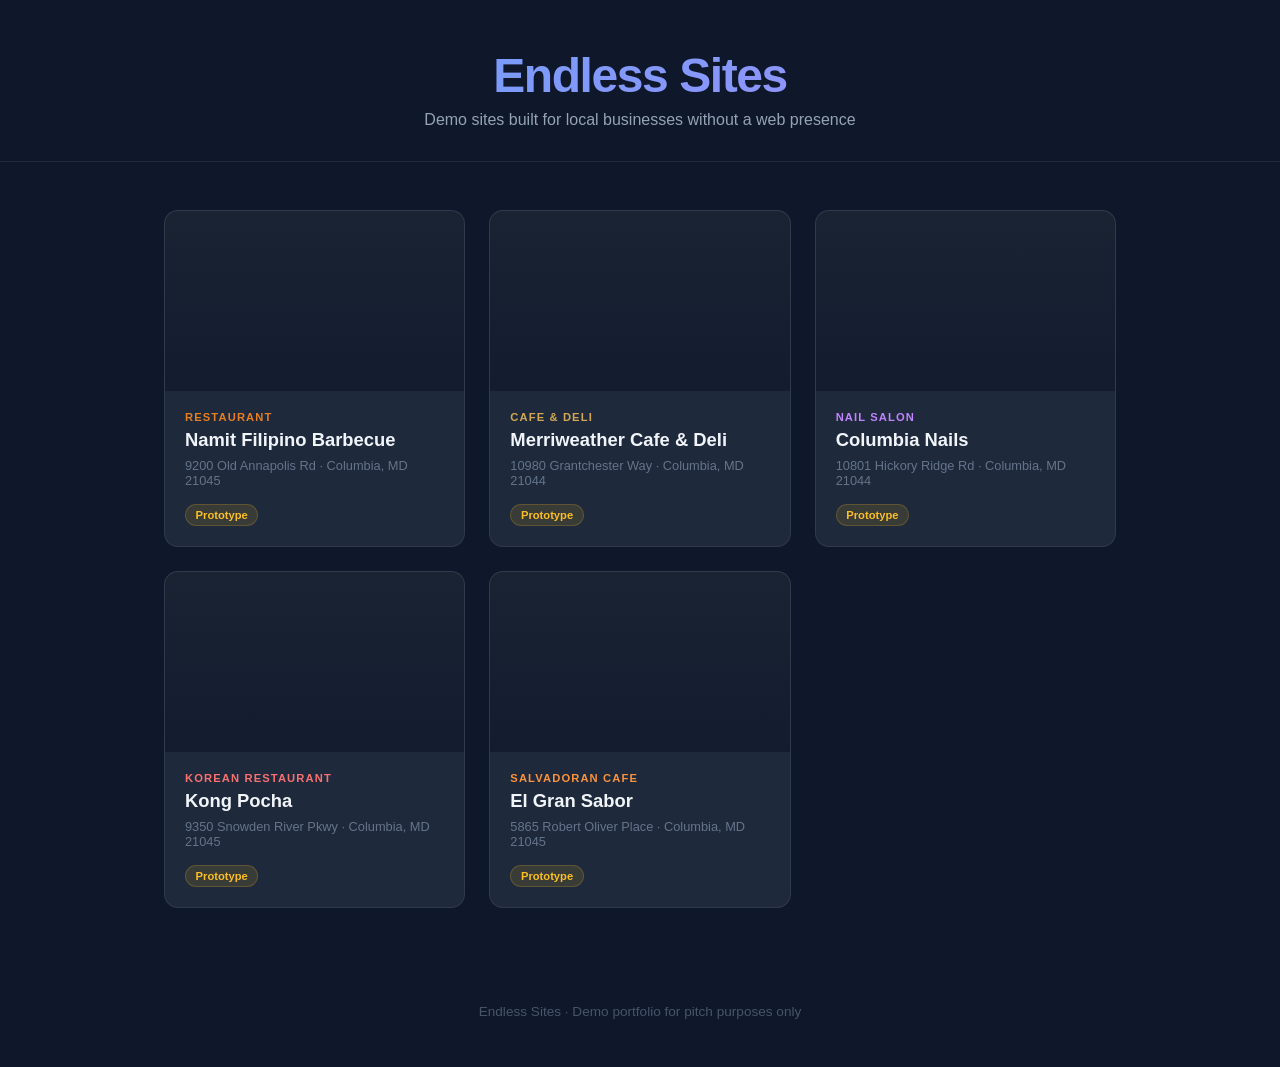
<file: index.html>
<!DOCTYPE html>
<html lang="en">
<head>
  <meta charset="UTF-8">
  <meta name="viewport" content="width=device-width, initial-scale=1.0">
  <title>Endless Sites — Demo Portfolio</title>
  <style>
    *, *::before, *::after { box-sizing: border-box; margin: 0; padding: 0; }
    body {
      font-family: -apple-system, BlinkMacSystemFont, 'Segoe UI', Roboto, sans-serif;
      background: #0f172a;
      color: #e2e8f0;
      min-height: 100vh;
    }
    .header {
      padding: 3rem 1.5rem 2rem;
      text-align: center;
      border-bottom: 1px solid rgba(255,255,255,.08);
    }
    .header h1 {
      font-size: clamp(1.8rem, 5vw, 3rem);
      font-weight: 800;
      letter-spacing: -.03em;
      background: linear-gradient(135deg, #60a5fa, #a78bfa);
      -webkit-background-clip: text;
      -webkit-text-fill-color: transparent;
      background-clip: text;
      margin-bottom: .5rem;
    }
    .header p {
      color: #94a3b8;
      font-size: 1rem;
    }
    .grid {
      max-width: 1000px;
      margin: 3rem auto;
      padding: 0 1.5rem;
      display: grid;
      grid-template-columns: repeat(auto-fill, minmax(280px, 1fr));
      gap: 1.5rem;
    }
    .card {
      background: #1e293b;
      border: 1px solid rgba(255,255,255,.08);
      border-radius: 14px;
      overflow: hidden;
      transition: transform .2s, box-shadow .2s;
      text-decoration: none;
      color: inherit;
      display: block;
    }
    .card:hover {
      transform: translateY(-4px);
      box-shadow: 0 12px 40px rgba(0,0,0,.4);
    }
    .card__preview {
      height: 180px;
      position: relative;
      overflow: hidden;
      background-size: cover;
      background-position: center;
    }
    .card__preview::after {
      content: '';
      position: absolute;
      inset: 0;
      background: linear-gradient(180deg, rgba(0,0,0,.15) 0%, rgba(15,23,42,.7) 100%);
    }
    .card__body { padding: 1.25rem; }
    .card__category {
      font-size: .7rem;
      font-weight: 700;
      letter-spacing: .1em;
      text-transform: uppercase;
      margin-bottom: .4rem;
    }
    .card__name {
      font-size: 1.15rem;
      font-weight: 700;
      margin-bottom: .4rem;
      color: #f1f5f9;
    }
    .card__address {
      font-size: .8rem;
      color: #64748b;
      margin-bottom: 1rem;
    }
    .card__status {
      display: inline-block;
      font-size: .7rem;
      font-weight: 600;
      padding: .25rem .6rem;
      border-radius: 50px;
      background: rgba(251,191,36,.12);
      color: #fbbf24;
      border: 1px solid rgba(251,191,36,.2);
    }
    .footer {
      text-align: center;
      padding: 3rem 1.5rem;
      color: #475569;
      font-size: .85rem;
    }
  </style>
</head>
<body>

  <div class="header">
    <h1>Endless Sites</h1>
    <p>Demo sites built for local businesses without a web presence</p>
  </div>

  <div class="grid">

    <a href="sites/namit-filipino-barbecue-columbia/index.html" class="card">
      <div class="card__preview" style="background-image: url('https://images.unsplash.com/photo-1555992336-03a23c7b20ee?w=600&q=80&fit=crop');"></div>
      <div class="card__body">
        <div class="card__category" style="color: #E67E22;">Restaurant</div>
        <div class="card__name">Namit Filipino Barbecue</div>
        <div class="card__address">9200 Old Annapolis Rd · Columbia, MD 21045</div>
        <span class="card__status">Prototype</span>
      </div>
    </a>

    <a href="sites/merriweather-cafe-deli-columbia/index.html" class="card">
      <div class="card__preview" style="background-image: url('https://images.unsplash.com/photo-1509042239860-f550ce710b93?w=600&q=80&fit=crop');"></div>
      <div class="card__body">
        <div class="card__category" style="color: #D4A853;">Cafe &amp; Deli</div>
        <div class="card__name">Merriweather Cafe &amp; Deli</div>
        <div class="card__address">10980 Grantchester Way · Columbia, MD 21044</div>
        <span class="card__status">Prototype</span>
      </div>
    </a>

    <a href="sites/columbia-nails-hickory-ridge/index.html" class="card">
      <div class="card__preview" style="background-image: url('https://images.unsplash.com/photo-1604654894610-df63bc536371?w=600&q=80&fit=crop');"></div>
      <div class="card__body">
        <div class="card__category" style="color: #c084fc;">Nail Salon</div>
        <div class="card__name">Columbia Nails</div>
        <div class="card__address">10801 Hickory Ridge Rd · Columbia, MD 21044</div>
        <span class="card__status">Prototype</span>
      </div>
    </a>

    <a href="sites/kong-pocha-columbia/index.html" class="card">
      <div class="card__preview" style="background-image: url('https://images.unsplash.com/photo-1504674900247-0877df9cc836?w=600&q=80&fit=crop');"></div>
      <div class="card__body">
        <div class="card__category" style="color: #f87171;">Korean Restaurant</div>
        <div class="card__name">Kong Pocha</div>
        <div class="card__address">9350 Snowden River Pkwy · Columbia, MD 21045</div>
        <span class="card__status">Prototype</span>
      </div>
    </a>

    <a href="sites/el-gran-sabor-columbia/index.html" class="card">
      <div class="card__preview" style="background-image: url('https://images.unsplash.com/photo-1565299624946-b28f40a0ae38?w=600&q=80&fit=crop');"></div>
      <div class="card__body">
        <div class="card__category" style="color: #fb923c;">Salvadoran Cafe</div>
        <div class="card__name">El Gran Sabor</div>
        <div class="card__address">5865 Robert Oliver Place · Columbia, MD 21045</div>
        <span class="card__status">Prototype</span>
      </div>
    </a>

  </div>

  <div class="footer">
    Endless Sites · Demo portfolio for pitch purposes only
  </div>

</body>
</html>
</file>
